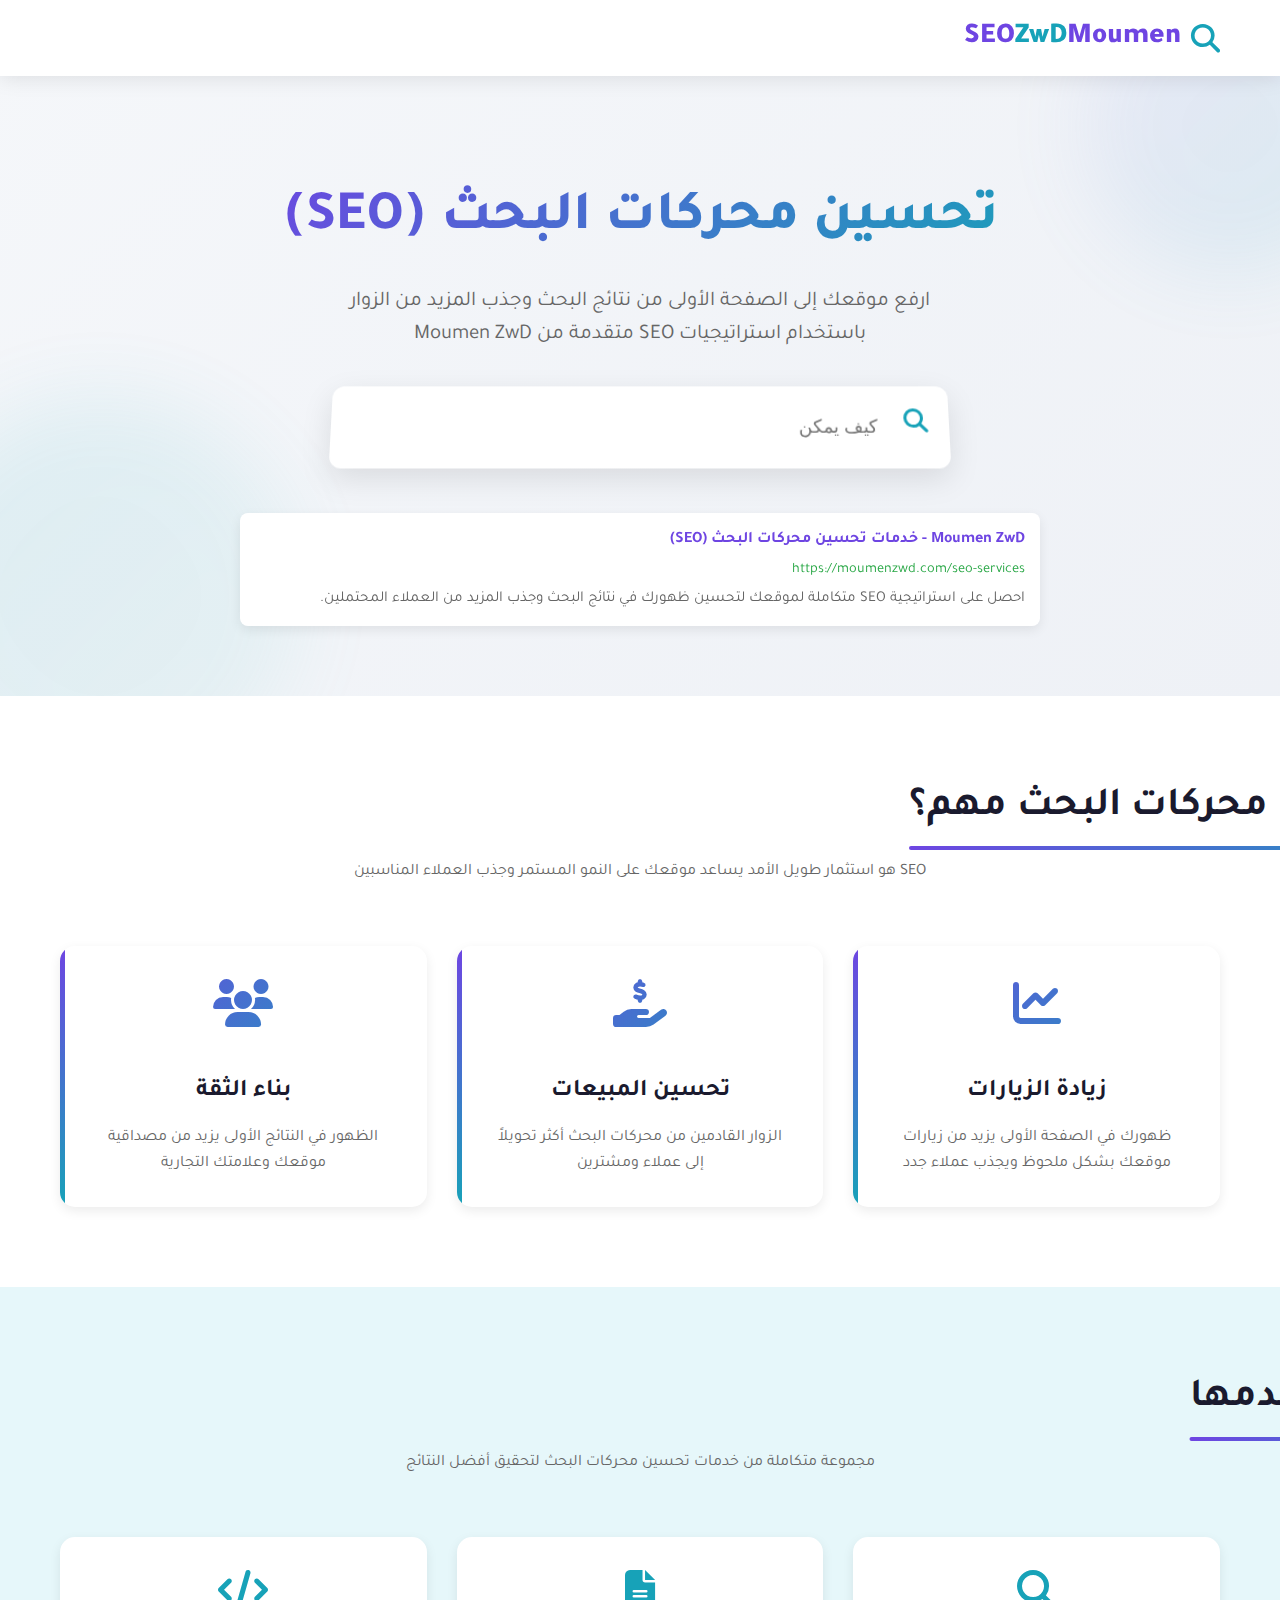
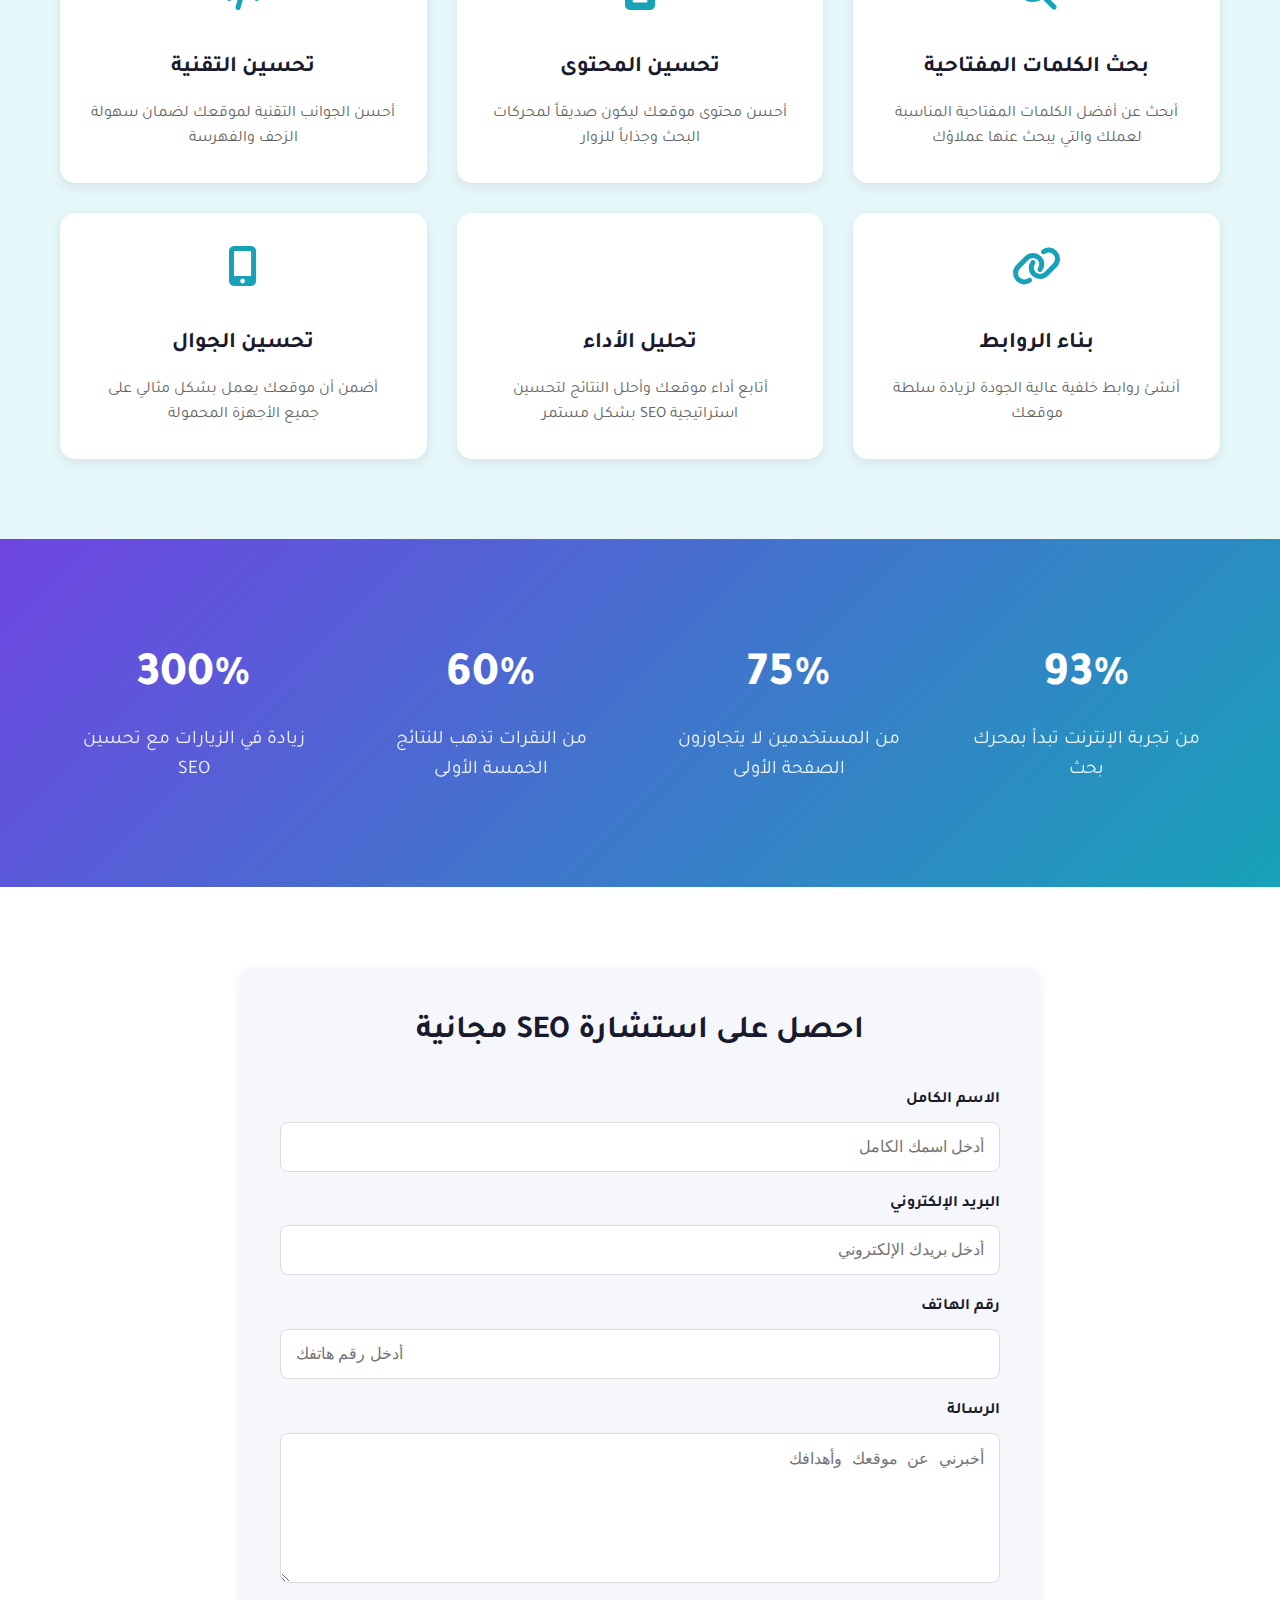
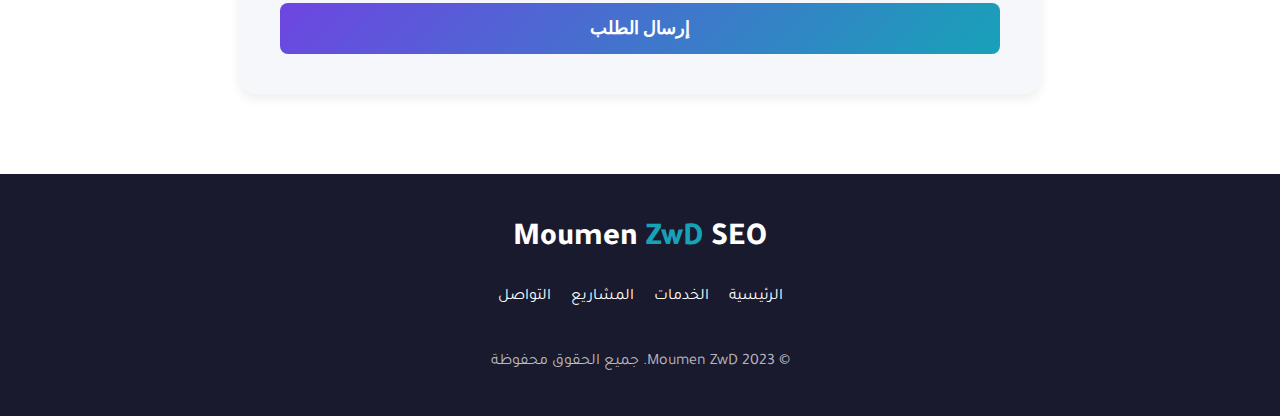
<file: 6.html>
<!DOCTYPE html>
<html lang="ar" dir="rtl">
<head>
    <meta charset="UTF-8">
    <meta name="viewport" content="width=device-width, initial-scale=1.0">
    <title>تحسين محركات البحث (SEO) | Moumen ZwD</title>
    <link rel="stylesheet" href="https://cdnjs.cloudflare.com/ajax/libs/font-awesome/6.4.0/css/all.min.css">
    <link href="https://fonts.googleapis.com/css2?family=Tajawal:wght@300;400;500;700;900&display=swap" rel="stylesheet">
    <style>
        :root {
            --primary: #6e45e2;
            --primary-light: #9d8ae9;
            --secondary: #88d3ce;
            --seo-color: #17a2b8;
            --seo-light: #e6f7fa;
            --dark: #1a1a2e;
            --dark-light: #2a2a3e;
            --light: #f8f9fa;
            --accent: #ff6b6b;
            --success: #28a745;
            --warning: #ffc107;
            --danger: #dc3545;
            --text: #333;
            --text-light: #666;
            --bg: #f5f7fa;
            --card-bg: #ffffff;
            --transition: all 0.3s cubic-bezier(0.25, 0.8, 0.25, 1);
            --shadow: 0 4px 12px rgba(0, 0, 0, 0.08);
            --shadow-hover: 0 8px 24px rgba(0, 0, 0, 0.12);
        }

        * {
            margin: 0;
            padding: 0;
            box-sizing: border-box;
        }

        body {
            font-family: 'Tajawal', sans-serif;
            background: linear-gradient(135deg, #f5f7fa 0%, #e4e8f0 100%);
            color: var(--text);
            line-height: 1.6;
            overflow-x: hidden;
            perspective: 1000px;
        }

        .container {
            width: 100%;
            max-width: 1200px;
            margin: 0 auto;
            padding: 0 20px;
        }

        /* الشريط العلوي */
        header {
            background: rgba(255, 255, 255, 0.95);
            box-shadow: 0 2px 20px rgba(0, 0, 0, 0.1);
            padding: 15px 0;
            position: sticky;
            top: 0;
            z-index: 1000;
            backdrop-filter: blur(10px);
        }

        .header-container {
            display: flex;
            justify-content: space-between;
            align-items: center;
        }

        .logo {
            font-size: 1.8rem;
            font-weight: 900;
            color: var(--primary);
            text-decoration: none;
            display: flex;
            align-items: center;
            transform-style: preserve-3d;
            transition: var(--transition);
        }

        .logo:hover {
            transform: rotateY(10deg);
        }

        .logo i {
            margin-left: 10px;
            color: var(--seo-color);
        }

        .logo span {
            color: var(--seo-color);
            position: relative;
        }

        .logo span::after {
            content: '';
            position: absolute;
            bottom: -5px;
            right: 0;
            width: 100%;
            height: 3px;
            background: linear-gradient(90deg, var(--primary), var(--seo-color));
            border-radius: 2px;
            transform: scaleX(0);
            transform-origin: right;
            transition: transform 0.3s ease;
        }

        .logo:hover span::after {
            transform: scaleX(1);
            transform-origin: left;
        }

        /* قسم البطل */
        .hero {
            padding: 100px 0 60px;
            position: relative;
            overflow: hidden;
        }

        .hero::before {
            content: '';
            position: absolute;
            top: -100px;
            right: -100px;
            width: 300px;
            height: 300px;
            border-radius: 50%;
            background: linear-gradient(135deg, var(--primary-light), var(--seo-color));
            opacity: 0.1;
            filter: blur(40px);
            animation: float 8s ease-in-out infinite;
        }

        .hero::after {
            content: '';
            position: absolute;
            bottom: -100px;
            left: -100px;
            width: 400px;
            height: 400px;
            border-radius: 50%;
            background: linear-gradient(135deg, var(--seo-color), var(--secondary));
            opacity: 0.1;
            filter: blur(40px);
            animation: float 10s ease-in-out infinite;
        }

        .hero-content {
            text-align: center;
            max-width: 800px;
            margin: 0 auto;
            position: relative;
            z-index: 2;
        }

        .hero-title {
            font-size: 3.5rem;
            font-weight: 800;
            margin-bottom: 20px;
            background: linear-gradient(135deg, var(--primary), var(--seo-color));
            -webkit-background-clip: text;
            background-clip: text;
            color: transparent;
            transform: translateZ(50px);
        }

        .hero-subtitle {
            font-size: 1.3rem;
            color: var(--text-light);
            margin-bottom: 40px;
            max-width: 600px;
            margin-left: auto;
            margin-right: auto;
        }

        .search-engine {
            display: flex;
            justify-content: center;
            margin: 40px 0;
            transform-style: preserve-3d;
            transform: perspective(1000px) rotateX(10deg);
        }

        .search-bar {
            background: white;
            padding: 20px;
            border-radius: 12px;
            box-shadow: 0 10px 30px rgba(0, 0, 0, 0.1);
            width: 100%;
            max-width: 600px;
            display: flex;
            align-items: center;
            transform: translateZ(30px);
            transition: var(--transition);
        }

        .search-bar:hover {
            transform: translateZ(40px) rotateX(0);
            box-shadow: 0 15px 40px rgba(0, 0, 0, 0.15);
        }

        .search-icon {
            font-size: 1.5rem;
            color: var(--seo-color);
            margin-left: 15px;
        }

        .search-input {
            flex: 1;
            border: none;
            font-size: 1.1rem;
            padding: 10px;
            outline: none;
            background: transparent;
        }

        .search-results {
            margin-top: 20px;
            text-align: right;
        }

        .result-item {
            background: white;
            padding: 15px;
            border-radius: 8px;
            margin-bottom: 10px;
            box-shadow: var(--shadow);
            transform: translateZ(20px);
            transition: var(--transition);
        }

        .result-item:hover {
            transform: translateZ(30px);
            box-shadow: var(--shadow-hover);
        }

        .result-title {
            color: var(--primary);
            font-weight: 600;
            margin-bottom: 5px;
        }

        .result-url {
            color: var(--success);
            font-size: 0.9rem;
            margin-bottom: 5px;
        }

        .result-desc {
            color: var(--text-light);
            font-size: 0.95rem;
        }

        /* قسم الميزات */
        .features {
            padding: 80px 0;
            background: white;
            position: relative;
        }

        .section-title {
            text-align: center;
            font-size: 2.5rem;
            margin-bottom: 20px;
            color: var(--dark);
            position: relative;
            display: inline-block;
            left: 50%;
            transform: translateX(-50%);
        }

        .section-title::after {
            content: '';
            position: absolute;
            bottom: -10px;
            right: 0;
            width: 100%;
            height: 4px;
            background: linear-gradient(90deg, var(--primary), var(--seo-color));
            border-radius: 2px;
        }

        .section-subtitle {
            text-align: center;
            color: var(--text-light);
            margin-bottom: 60px;
            max-width: 700px;
            margin-left: auto;
            margin-right: auto;
        }

        .features-grid {
            display: grid;
            grid-template-columns: repeat(auto-fit, minmax(300px, 1fr));
            gap: 30px;
            margin-top: 50px;
        }

        .feature-card {
            background: var(--card-bg);
            border-radius: 15px;
            padding: 30px;
            box-shadow: var(--shadow);
            transition: var(--transition);
            text-align: center;
            position: relative;
            overflow: hidden;
            transform-style: preserve-3d;
        }

        .feature-card::before {
            content: '';
            position: absolute;
            top: 0;
            left: 0;
            width: 5px;
            height: 100%;
            background: linear-gradient(to bottom, var(--primary), var(--seo-color));
            transition: var(--transition);
        }

        .feature-card:hover {
            transform: translateY(-10px) rotateY(5deg);
            box-shadow: var(--shadow-hover);
        }

        .feature-card:hover::before {
            width: 100%;
            opacity: 0.05;
        }

        .feature-icon {
            font-size: 3rem;
            margin-bottom: 20px;
            background: linear-gradient(135deg, var(--primary), var(--seo-color));
            -webkit-background-clip: text;
            background-clip: text;
            color: transparent;
            transform: translateZ(30px);
        }

        .feature-title {
            font-size: 1.5rem;
            margin-bottom: 15px;
            color: var(--dark);
        }

        .feature-description {
            color: var(--text-light);
            line-height: 1.6;
        }

        /* قسم الخدمات */
        .services {
            padding: 80px 0;
            background: var(--seo-light);
            position: relative;
        }

        .services-grid {
            display: grid;
            grid-template-columns: repeat(auto-fit, minmax(300px, 1fr));
            gap: 30px;
        }

        .service-card {
            background: white;
            border-radius: 15px;
            padding: 30px;
            box-shadow: var(--shadow);
            transition: var(--transition);
            text-align: center;
            position: relative;
            overflow: hidden;
            transform-style: preserve-3d;
        }

        .service-card:hover {
            transform: translateY(-10px) rotateY(-5deg);
            box-shadow: var(--shadow-hover);
        }

        .service-icon {
            font-size: 2.5rem;
            margin-bottom: 20px;
            color: var(--seo-color);
            transform: translateZ(30px);
        }

        .service-title {
            font-size: 1.4rem;
            margin-bottom: 15px;
            color: var(--dark);
        }

        .service-description {
            color: var(--text-light);
            line-height: 1.6;
        }

        /* قسم الإحصائيات */
        .stats {
            padding: 80px 0;
            background: linear-gradient(135deg, var(--primary), var(--seo-color));
            color: white;
            text-align: center;
        }

        .stats-grid {
            display: grid;
            grid-template-columns: repeat(auto-fit, minmax(200px, 1fr));
            gap: 30px;
        }

        .stat-item {
            padding: 20px;
        }

        .stat-number {
            font-size: 3rem;
            font-weight: 800;
            margin-bottom: 10px;
            display: block;
        }

        .stat-label {
            font-size: 1.2rem;
            opacity: 0.9;
        }

        /* قسم الاتصال */
        .contact {
            padding: 80px 0;
            background: white;
        }

        .contact-container {
            max-width: 800px;
            margin: 0 auto;
            background: var(--bg);
            padding: 40px;
            border-radius: 15px;
            box-shadow: var(--shadow);
        }

        .contact-title {
            text-align: center;
            font-size: 2rem;
            margin-bottom: 30px;
            color: var(--dark);
        }

        .contact-form {
            display: grid;
            gap: 20px;
        }

        .form-group {
            display: flex;
            flex-direction: column;
        }

        .form-label {
            margin-bottom: 8px;
            font-weight: 600;
            color: var(--dark);
        }

        .form-input {
            padding: 15px;
            border: 1px solid #ddd;
            border-radius: 8px;
            font-size: 1rem;
            transition: var(--transition);
        }

        .form-input:focus {
            outline: none;
            border-color: var(--seo-color);
            box-shadow: 0 0 0 3px rgba(23, 162, 184, 0.1);
        }

        .form-textarea {
            min-height: 150px;
            resize: vertical;
        }

        .form-button {
            background: linear-gradient(135deg, var(--primary), var(--seo-color));
            color: white;
            border: none;
            padding: 15px;
            border-radius: 8px;
            font-size: 1.1rem;
            font-weight: 600;
            cursor: pointer;
            transition: var(--transition);
        }

        .form-button:hover {
            transform: translateY(-3px);
            box-shadow: 0 10px 20px rgba(0, 0, 0, 0.15);
        }

        /* التذييل */
        footer {
            background: var(--dark);
            color: white;
            padding: 40px 0;
            text-align: center;
        }

        .footer-content {
            display: flex;
            flex-direction: column;
            align-items: center;
        }

        .footer-logo {
            font-size: 2rem;
            font-weight: 800;
            margin-bottom: 20px;
            color: white;
        }

        .footer-logo span {
            color: var(--seo-color);
        }

        .footer-links {
            display: flex;
            gap: 20px;
            margin-bottom: 20px;
        }

        .footer-link {
            color: white;
            text-decoration: none;
            transition: var(--transition);
        }

        .footer-link:hover {
            color: var(--seo-color);
        }

        .copyright {
            margin-top: 20px;
            color: rgba(255, 255, 255, 0.7);
        }

        /* تأثيرات الحركة */
        @keyframes float {
            0%, 100% {
                transform: translateY(0);
            }
            50% {
                transform: translateY(-20px);
            }
        }

        @keyframes pulse {
            0%, 100% {
                transform: scale(1);
            }
            50% {
                transform: scale(1.05);
            }
        }

        /* وسائط الاستجابة */
        @media (max-width: 768px) {
            .hero-title {
                font-size: 2.5rem;
            }
            
            .hero-subtitle {
                font-size: 1.1rem;
            }
            
            .section-title {
                font-size: 2rem;
            }
            
            .features-grid, .services-grid, .stats-grid {
                grid-template-columns: 1fr;
            }
            
            .search-engine {
                transform: none;
            }
        }
    </style>
</head>
<body>
    <!-- الشريط العلوي -->
    <header>
        <div class="container header-container">
            <a href="#" class="logo">
                <i class="fas fa-search"></i>
                Moumen <span>ZwD</span> SEO
            </a>
        </div>
    </header>

    <!-- قسم البطل -->
    <section class="hero">
        <div class="container">
            <div class="hero-content">
                <h1 class="hero-title">تحسين محركات البحث (SEO)</h1>
                <p class="hero-subtitle">ارفع موقعك إلى الصفحة الأولى من نتائج البحث وجذب المزيد من الزوار باستخدام استراتيجيات SEO متقدمة من Moumen ZwD</p>
                
                <div class="search-engine">
                    <div class="search-bar">
                        <div class="search-icon">
                            <i class="fas fa-search"></i>
                        </div>
                        <input type="text" class="search-input" placeholder="كيف يمكنني تحسين موقعي لمحركات البحث...">
                    </div>
                </div>
                
                <div class="search-results">
                    <div class="result-item">
                        <div class="result-title">Moumen ZwD - خدمات تحسين محركات البحث (SEO)</div>
                        <div class="result-url">https://moumenzwd.com/seo-services</div>
                        <div class="result-desc">احصل على استراتيجية SEO متكاملة لموقعك لتحسين ظهورك في نتائج البحث وجذب المزيد من العملاء المحتملين.</div>
                    </div>
                </div>
            </div>
        </div>
    </section>

    <!-- قسم الميزات -->
    <section class="features">
        <div class="container">
            <h2 class="section-title">لماذا تحسين محركات البحث مهم؟</h2>
            <p class="section-subtitle">SEO هو استثمار طويل الأمد يساعد موقعك على النمو المستمر وجذب العملاء المناسبين</p>
            
            <div class="features-grid">
                <div class="feature-card">
                    <div class="feature-icon">
                        <i class="fas fa-chart-line"></i>
                    </div>
                    <h3 class="feature-title">زيادة الزيارات</h3>
                    <p class="feature-description">ظهورك في الصفحة الأولى يزيد من زيارات موقعك بشكل ملحوظ ويجذب عملاء جدد</p>
                </div>
                
                <div class="feature-card">
                    <div class="feature-icon">
                        <i class="fas fa-hand-holding-usd"></i>
                    </div>
                    <h3 class="feature-title">تحسين المبيعات</h3>
                    <p class="feature-description">الزوار القادمين من محركات البحث أكثر تحويلاً إلى عملاء ومشترين</p>
                </div>
                
                <div class="feature-card">
                    <div class="feature-icon">
                        <i class="fas fa-users"></i>
                    </div>
                    <h3 class="feature-title">بناء الثقة</h3>
                    <p class="feature-description">الظهور في النتائج الأولى يزيد من مصداقية موقعك وعلامتك التجارية</p>
                </div>
            </div>
        </div>
    </section>

    <!-- قسم الخدمات -->
    <section class="services">
        <div class="container">
            <h2 class="section-title">خدمات SEO التي أقدمها</h2>
            <p class="section-subtitle">مجموعة متكاملة من خدمات تحسين محركات البحث لتحقيق أفضل النتائج</p>
            
            <div class="services-grid">
                <div class="service-card">
                    <div class="service-icon">
                        <i class="fas fa-search"></i>
                    </div>
                    <h3 class="service-title">بحث الكلمات المفتاحية</h3>
                    <p class="service-description">أبحث عن أفضل الكلمات المفتاحية المناسبة لعملك والتي يبحث عنها عملاؤك</p>
                </div>
                
                <div class="service-card">
                    <div class="service-icon">
                        <i class="fas fa-file-alt"></i>
                    </div>
                    <h3 class="service-title">تحسين المحتوى</h3>
                    <p class="service-description">أحسن محتوى موقعك ليكون صديقاً لمحركات البحث وجذاباً للزوار</p>
                </div>
                
                <div class="service-card">
                    <div class="service-icon">
                        <i class="fas fa-code"></i>
                    </div>
                    <h3 class="service-title">تحسين التقنية</h3>
                    <p class="service-description">أحسن الجوانب التقنية لموقعك لضمان سهولة الزحف والفهرسة</p>
                </div>
                
                <div class="service-card">
                    <div class="service-icon">
                        <i class="fas fa-link"></i>
                    </div>
                    <h3 class="service-title">بناء الروابط</h3>
                    <p class="service-description">أنشئ روابط خلفية عالية الجودة لزيادة سلطة موقعك</p>
                </div>
                
                <div class="service-card">
                    <div class="service-icon">
                        <i class="fas fa-analytics"></i>
                    </div>
                    <h3 class="service-title">تحليل الأداء</h3>
                    <p class="service-description">أتابع أداء موقعك وأحلل النتائج لتحسين استراتيجية SEO بشكل مستمر</p>
                </div>
                
                <div class="service-card">
                    <div class="service-icon">
                        <i class="fas fa-mobile-alt"></i>
                    </div>
                    <h3 class="service-title">تحسين الجوال</h3>
                    <p class="service-description">أضمن أن موقعك يعمل بشكل مثالي على جميع الأجهزة المحمولة</p>
                </div>
            </div>
        </div>
    </section>

    <!-- قسم الإحصائيات -->
    <section class="stats">
        <div class="container">
            <div class="stats-grid">
                <div class="stat-item">
                    <span class="stat-number">93%</span>
                    <span class="stat-label">من تجربة الإنترنت تبدأ بمحرك بحث</span>
                </div>
                
                <div class="stat-item">
                    <span class="stat-number">75%</span>
                    <span class="stat-label">من المستخدمين لا يتجاوزون الصفحة الأولى</span>
                </div>
                
                <div class="stat-item">
                    <span class="stat-number">60%</span>
                    <span class="stat-label">من النقرات تذهب للنتائج الخمسة الأولى</span>
                </div>
                
                <div class="stat-item">
                    <span class="stat-number">300%</span>
                    <span class="stat-label">زيادة في الزيارات مع تحسين SEO</span>
                </div>
            </div>
        </div>
    </section>

    <!-- قسم الاتصال -->
    <section class="contact">
        <div class="container">
            <div class="contact-container">
                <h2 class="contact-title">احصل على استشارة SEO مجانية</h2>
                
                <form class="contact-form">
                    <div class="form-group">
                        <label class="form-label">الاسم الكامل</label>
                        <input type="text" class="form-input" placeholder="أدخل اسمك الكامل">
                    </div>
                    
                    <div class="form-group">
                        <label class="form-label">البريد الإلكتروني</label>
                        <input type="email" class="form-input" placeholder="أدخل بريدك الإلكتروني">
                    </div>
                    
                    <div class="form-group">
                        <label class="form-label">رقم الهاتف</label>
                        <input type="tel" class="form-input" placeholder="أدخل رقم هاتفك">
                    </div>
                    
                    <div class="form-group">
                        <label class="form-label">الرسالة</label>
                        <textarea class="form-input form-textarea" placeholder="أخبرني عن موقعك وأهدافك"></textarea>
                    </div>
                    
                    <button type="submit" class="form-button">إرسال الطلب</button>
                </form>
            </div>
        </div>
    </section>

    <!-- التذييل -->
    <footer>
        <div class="container">
            <div class="footer-content">
                <div class="footer-logo">Moumen <span>ZwD</span> SEO</div>
                
                <div class="footer-links">
                    <a href="#" class="footer-link">الرئيسية</a>
                    <a href="#" class="footer-link">الخدمات</a>
                    <a href="#" class="footer-link">المشاريع</a>
                    <a href="#" class="footer-link">التواصل</a>
                </div>
                
                <p class="copyright">© 2023 Moumen ZwD. جميع الحقوق محفوظة</p>
            </div>
        </div>
    </footer>

    <script>
        // تأثيرات ثلاثية الأبعاد للبطاقات
        document.querySelectorAll('.feature-card, .service-card').forEach(card => {
            card.addEventListener('mousemove', (e) => {
                const xAxis = (window.innerWidth / 2 - e.pageX) / 25;
                const yAxis = (window.innerHeight / 2 - e.pageY) / 25;
                card.style.transform = `rotateY(${xAxis}deg) rotateX(${yAxis}deg)`;
            });
            
            card.addEventListener('mouseenter', () => {
                card.style.transition = 'none';
            });
            
            card.addEventListener('mouseleave', () => {
                card.style.transition = 'transform 0.5s ease';
                card.style.transform = 'rotateY(0deg) rotateX(0deg)';
            });
        });
        
        // تأثير الكتابة في حقل البحث
        const searchInput = document.querySelector('.search-input');
        const texts = [
            'كيف يمكنني تحسين موقعي لمحركات البحث...',
            'كيف أظهر في الصفحة الأولى من جوجل...',
            'كيف أزيد عدد زوار موقعي...',
            'كيف أحسن ترتيب موقعي في搜索结果...'
        ];
        let textIndex = 0;
        let charIndex = 0;
        let isDeleting = false;
        
        function type() {
            const currentText = texts[textIndex];
            
            if (isDeleting) {
                searchInput.placeholder = currentText.substring(0, charIndex - 1);
                charIndex--;
            } else {
                searchInput.placeholder = currentText.substring(0, charIndex + 1);
                charIndex++;
            }
            
            if (!isDeleting && charIndex === currentText.length) {
                isDeleting = true;
                setTimeout(type, 1000);
            } else if (isDeleting && charIndex === 0) {
                isDeleting = false;
                textIndex = (textIndex + 1) % texts.length;
                setTimeout(type, 500);
            } else {
                setTimeout(type, isDeleting ? 50 : 100);
            }
        }
        
        // بدء تأثير الكتابة عند تحميل الصفحة
        document.addEventListener('DOMContentLoaded', type);
    </script>
</body>
</html>
</file>
